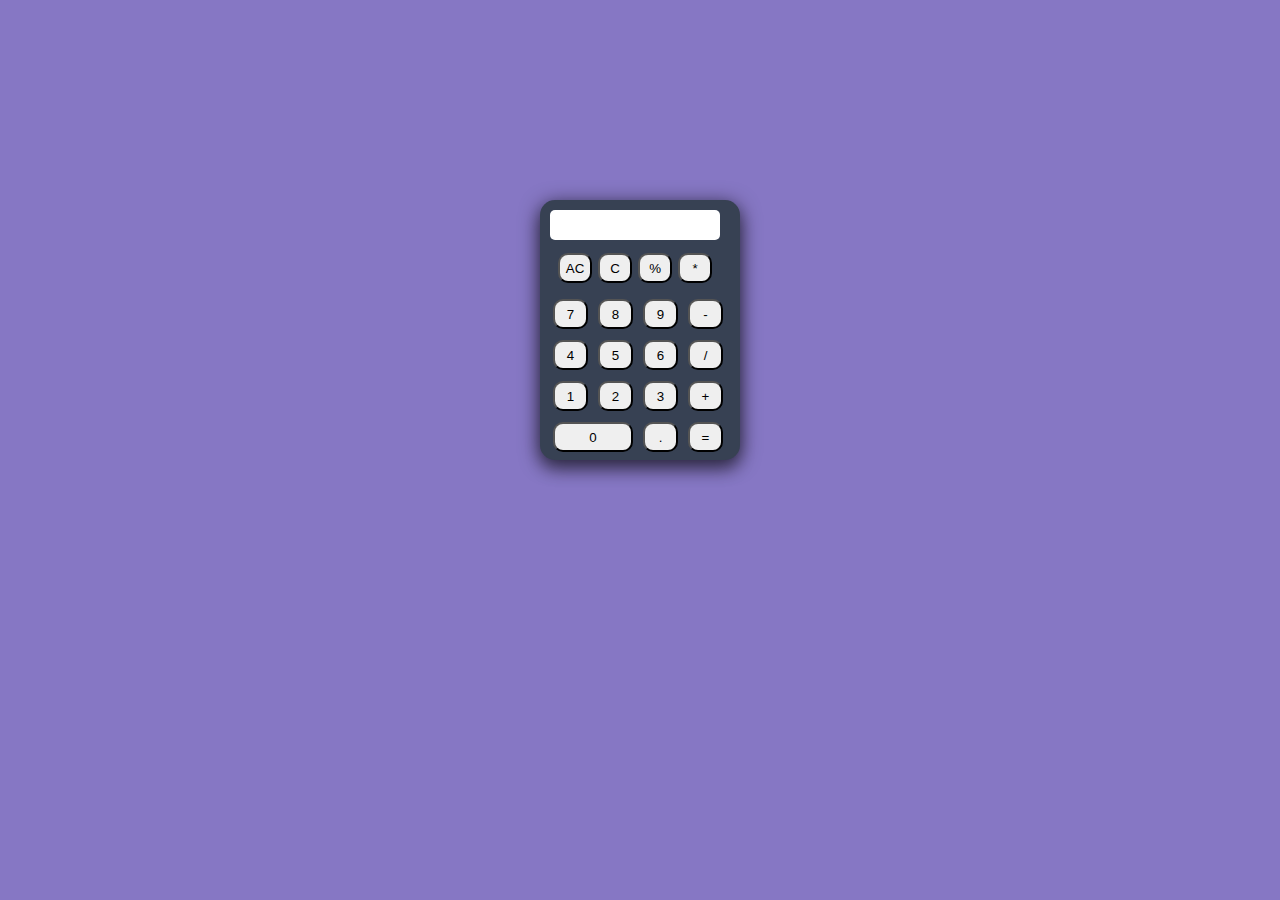
<file: Calculator/Index.html>
<!DOCTYPE html>
<html lang="en">
  <head>
    <meta charset="UTF-8" />
    <meta name="viewport" content="width=device-width, initial-scale=1.0" />
    <title>Calculetar</title>
    <link href="./Index.css" rel="stylesheet" />
  </head>
  <body>
    <div class="contener">
      <input type="text" id="data" />
      <div class="fitures">
        <button class="number">AC</button>
        <button class="number">C</button>
        <button class="number">%</button>
        <button class="number">*</button>
      </div>
      <div class="number_div">
        <button class="number num1">7</button>
        <button class="number num2">8</button>
        <button class="number num3">9</button>
        <button class="number num*">-</button>
      </div>
      <div class="number_div">
        <button class="number num5">4</button>
        <button class="number num6">5</button>
        <button class="number num7">6</button>
        <button class="number num-">/</button>
      </div>
      <div class="number_div">
        <button class="number num9">1</button>
        <button class="number num">2</button>
        <button class="number num0">3</button>
        <button class="number num">+</button>
      </div>
      <div class="number_div">
        <button class="number numo">0</button>
        <button class="number num.">.</button>
        <button class="number num.">=</button>
      </div>
    </div>

    <script src="./Index.js"></script>
  </body>
</html>
</file>
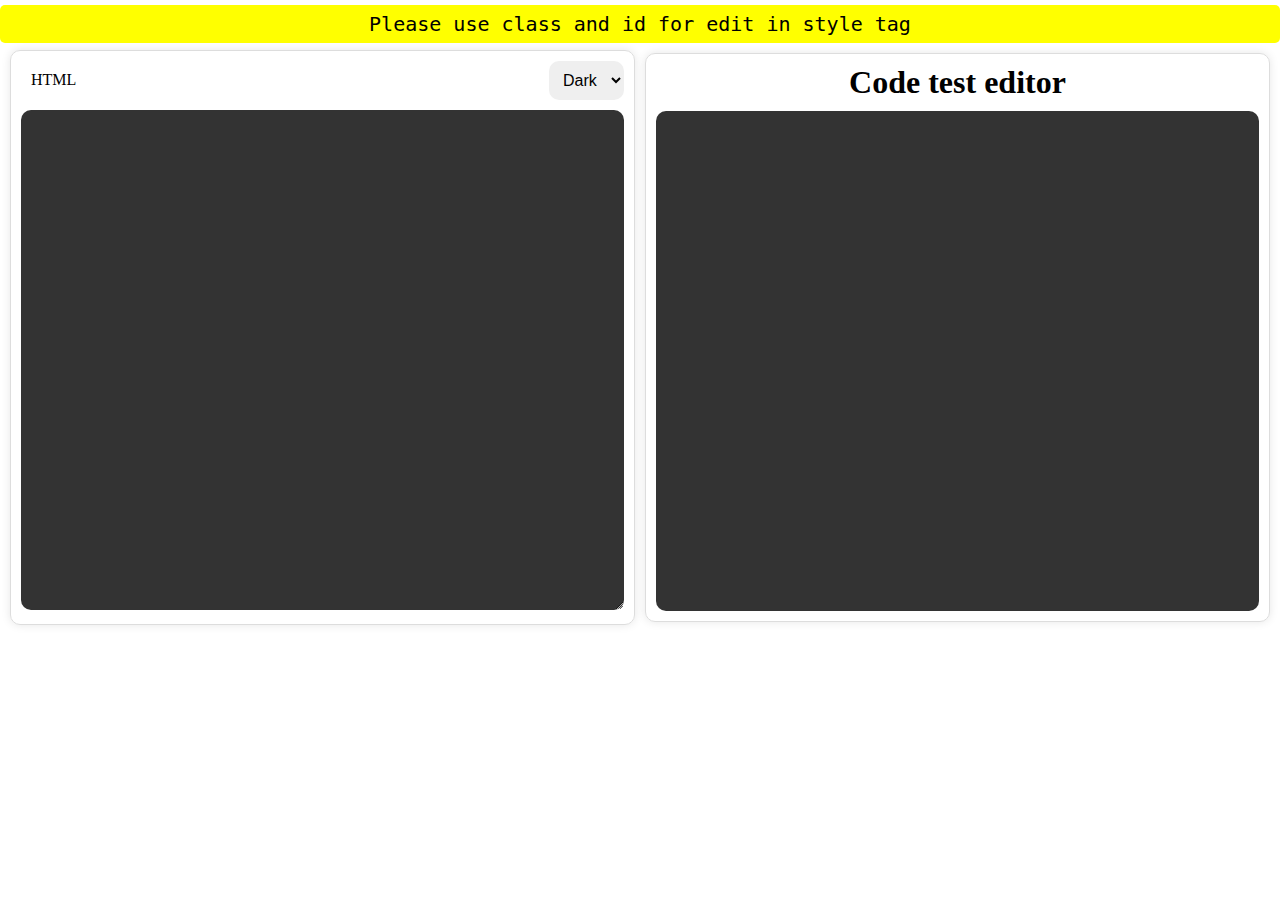
<file: CodeEditore/Index.html>
<!DOCTYPE html>
<html lang="en">
  <head>
    <meta charset="UTF-8" />
    <meta name="viewport" content="width=device-width, initial-scale=1.0" />
    <title>Code Editor</title>
    <link rel="stylesheet" href="./Style.css" />
  </head>
  <body>
    <div class="alert">
      <p class="msg">Please use class and id for edit in style tag</p>
    </div>
    <div class="editor-container">
      <div class="editor-header">
        <div id="language-select">
          <option value="html">HTML</option>
        </div>
        <select id="theme-select">
          <option value="dark">Dark</option>
          <option value="light">Light</option>
        </select>
      </div>
      <textarea id="code-editor" spellcheck="false" class="dark"> </textarea>
    </div>
    <div class="editor-container">
      <div class="result-header">
        <h1 class="name">Code test editor</h1>
      </div>
      <div id="result-editor" spellcheck="false" class="dark"></div>
    </div>

    <script src="./js.js"></script>
  </body>
</html>
</file>
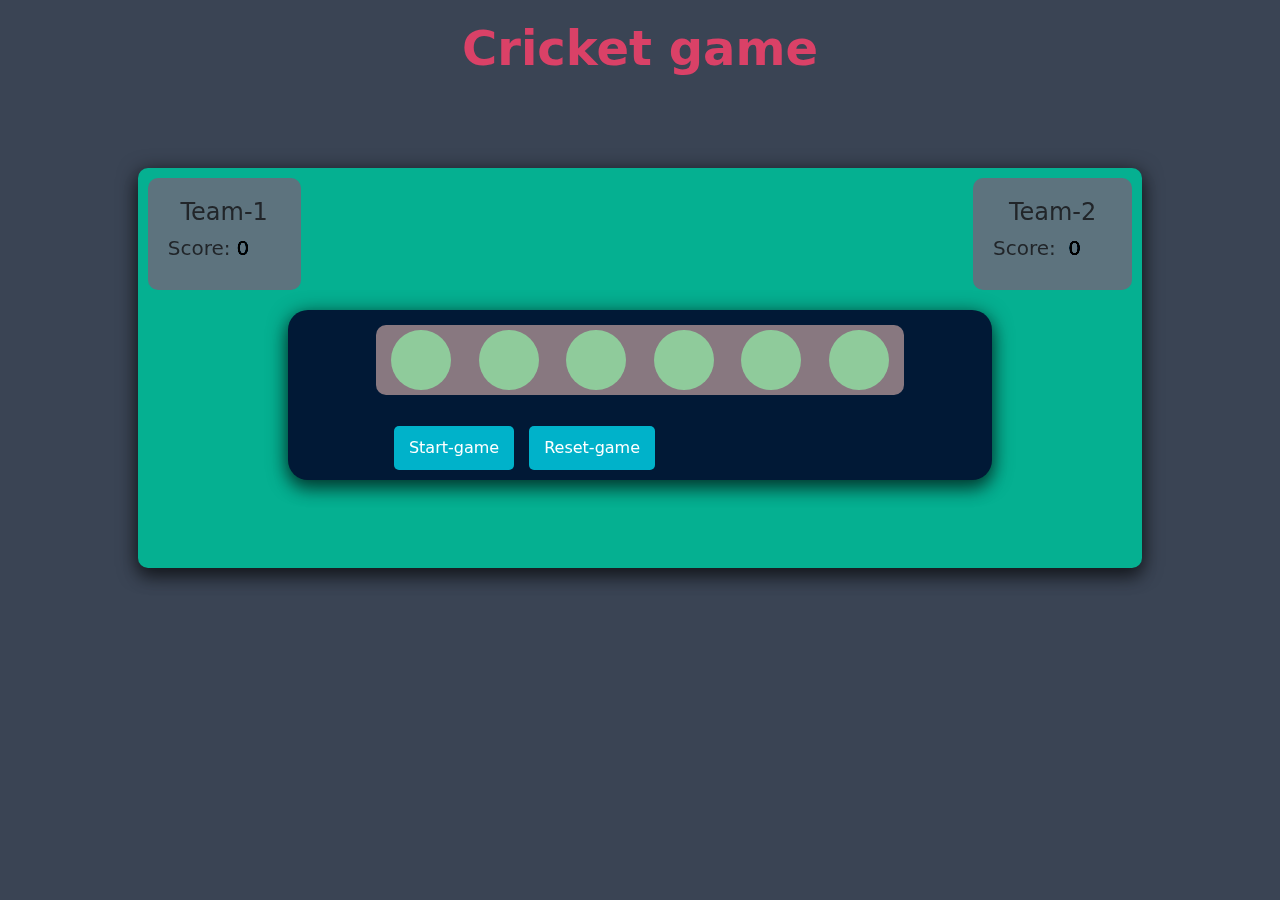
<file: cricket/index.html>
<!DOCTYPE html>
<html lang="en">
  <head>
    <meta charset="UTF-8" />
    <script src="https://ajax.googleapis.com/ajax/libs/jquery/3.7.1/jquery.min.js"></script>
    <meta name="viewport" content="width=device-width, initial-scale=1.0" />
    <link
      href="https://cdn.jsdelivr.net/npm/bootstrap@5.3.3/dist/css/bootstrap.min.css"
      rel="stylesheet"
      integrity="sha384-QWTKZyjpPEjISv5WaRU9OFeRpok6YctnYmDr5pNlyT2bRjXh0JMhjY6hW+ALEwIH"
      crossorigin="anonymous"
    />
    <link rel="stylesheet" href="./style.css" />
    <title>Cricket-game</title>
  </head>
  <body>

    <h1 class="game_name">Cricket game</h1>
    <div class="game container">
      <div class="winner_box d-none">
        <div class="winner_team_box">
          <h4>Winner</h4>
          <h5 class="winner_name"></h5>
          <div class="new_game">
            <button class="restart_game" >Start new game</button>
          </div>
        </div>
      </div>
      <div class="game-board">
        <div class="teams">
          <div class="board-row">
            <div class="first_team">
              <h4>Team-1</h4>
              <h5>Score:<input class="team-1_score" value="0"></input></h5>
            </div>
          </div>
          
          <div class="board-row">
            <div class="first_team">
              <h4>Team-2</h4>
              <h5>Score: <input class="team-2_score" value="0"></input></h5>
            </div>
          </div>
        </div>
        <div class="row">
          <div class="score_board">
            <input class="pointes score1" value="" disabled></input>
            <input class="pointes score2" value="" disabled></input>
            <input class="pointes score3" value="" disabled></input>
            <input class="pointes score4" value="" disabled></input>
            <input class="pointes score5" value="" disabled></input>
            <input class="pointes score6" value="" disabled></input>
          </div>
          <div class="play_btn_box">
            <button class="play_btn">Start-game</button>
            <button class="reset_btn">Reset-game</button>
          </div>
        </div>
      </div>
    </div>

    <script
      src="https://cdn.jsdelivr.net/npm/bootstrap@5.3.3/dist/js/bootstrap.bundle.min.js"
      integrity="sha384-YvpcrYf0tY3lHB60NNkmXc5s9fDVZLESaAA55NDzOxhy9GkcIdslK1eN7N6jIeHz"
      crossorigin="anonymous"
    ></script>
    <script src="./js.js"></script>
  </body>
</html>
</file>
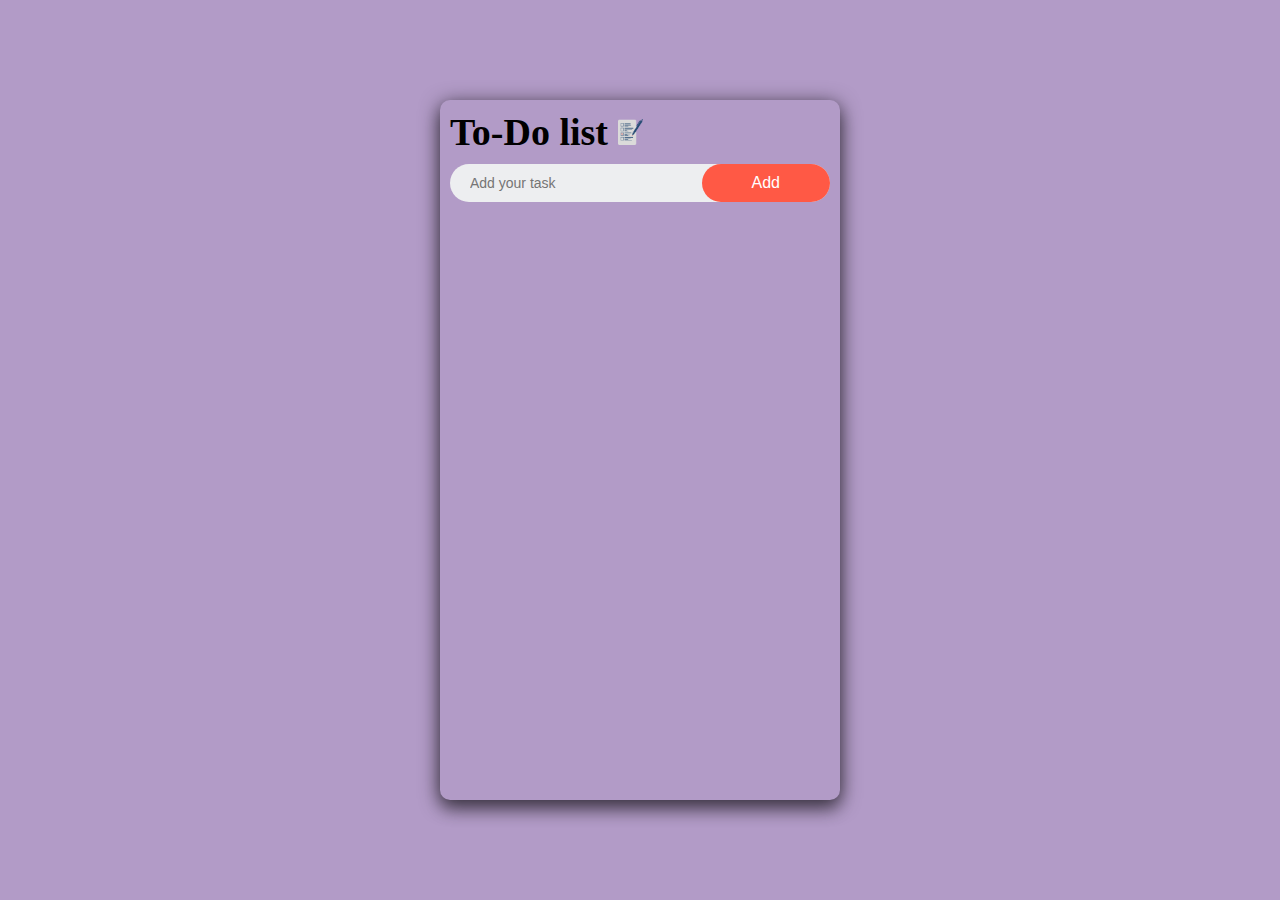
<file: To-do list/index.html>
<!DOCTYPE html>
<html lang="en">
  <head>
    <meta charset="UTF-8" />
    <meta name="viewport" content="width=device-width, initial-scale=1.0" />
    <title>To-do list</title>
    <link rel="icon" type="image/png" href="images/1.png" />
    <script src="https://ajax.googleapis.com/ajax/libs/jquery/3.7.1/jquery.min.js"></script>
    <link rel="stylesheet" href="./style.css" />
  </head>
  <body>
    <div id="container">
      <div class="to-do-list">
        <h1>To-Do list <img src="images/1.png" /></h1>
        <div class="row">
          <input type="text" placeholder="Add your task" />
          <button id="addbtn">Add</button>
        </div>
        <div class="list_item">
          <ul class="list"></ul>
        </div>
      </div>
    </div>
    <script src="./js.js"></script>
  </body>
</html>
</file>
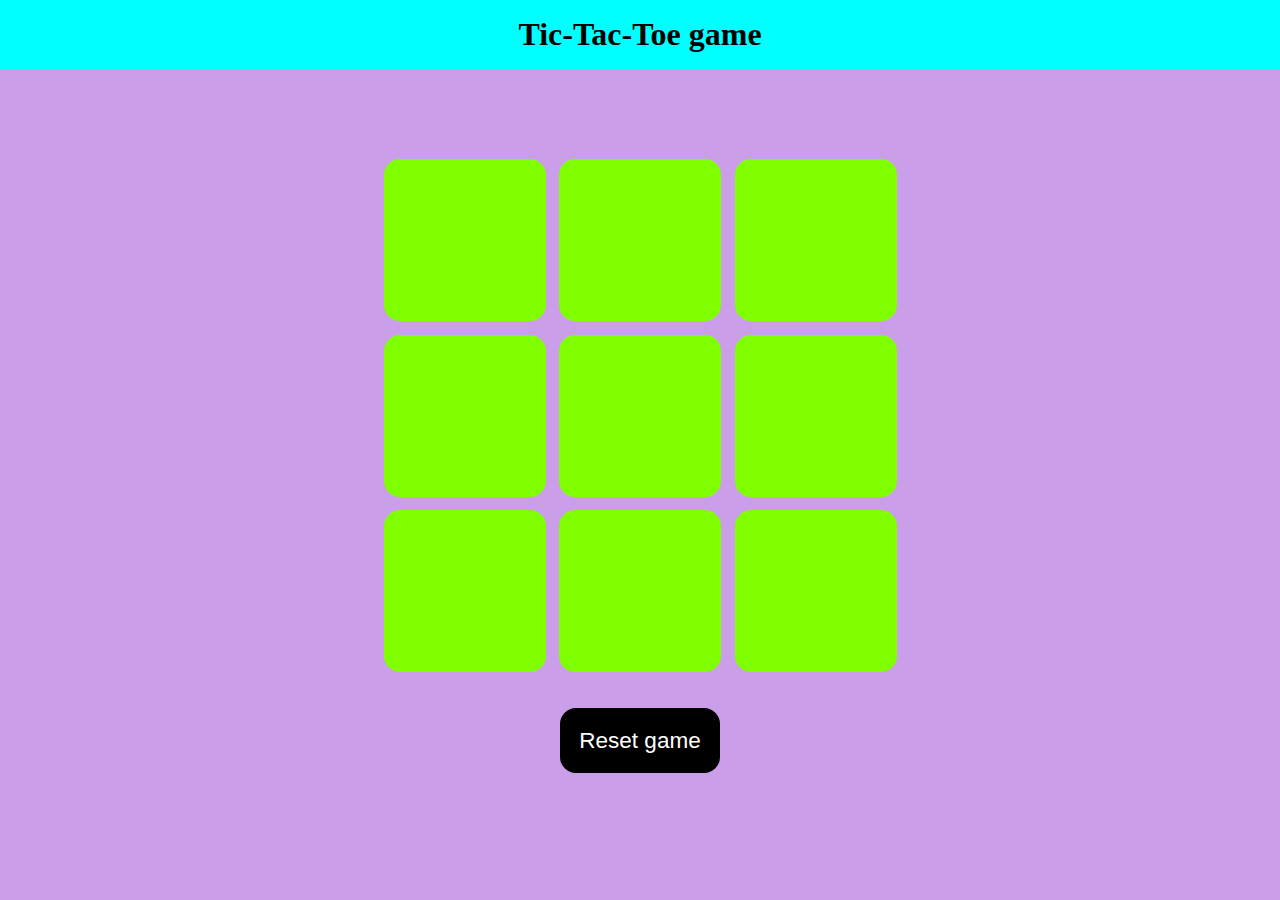
<file: Tic tac toe game/Tic tac toe.html>
<!DOCTYPE html>
<html lang="en">
  <head>
    <meta charset="UTF-8" />
    <meta name="viewport" content="width=device-width, initial-scale=1.0" />
    <title>Tic Tac Toe game</title>
    <link rel="stylesheet" href="./style.css" />
  </head>
  <body>
    <h1 class="game_name">Tic-Tac-Toe game</h1>
    <div class="winner_box hide">
      <h1 class="winner_name">Winner</h1>
      <p class="winner_msg"></p>
      <button class="new_game">New game</button>
    </div>
    <div class="container">
      <div class="game_board">
        <button class="box"></button>
        <button class="box"></button>
        <button class="box"></button>
        <button class="box"></button>
        <button class="box"></button>
        <button class="box"></button>
        <button class="box"></button>
        <button class="box"></button>
        <button class="box"></button>
      </div>
      <button class="resetbtn">Reset game</button>
    </div>

    <script src="./js.js"></script>
  </body>
</html>
</file>
<file: Calculator/Index.css>
* {
  padding: 0;
  margin: 0;
  box-sizing: border-box;
}

body {
  background-color: rgba(56, 31, 158, 0.608);
}

.contener {
  width: 200px;
  height: auto;
  /* border: 2px solid black; */
  border-radius: 15px;
  padding: 5px 5px 5px 10px;
  margin: 200px auto;
  display: grid;
  background-color: rgb(55, 65, 83);
  box-shadow: 0 4px 20px rgba(0, 0, 0, 0.7), 0 12px 15px rgba(0, 0, 0, 0.22);
}

input {
  margin: 5px 0 5px 0;
  outline: none;
  border-radius: 5px;
  border: none;
  width: 92%;
  height: 30px;
  padding-left: 10px;
}

.number {
  width: 35px;
  height: 30px;
  margin: 3px;
  border-radius: 10px;
  cursor: pointer;
}

.fitures {
  width: 92%;
  display: flex;
  justify-content: space-between;
  padding: 5px;
}

.fture {
  width: 35px;
  height: 25px;
}

.number_div {
  width: 100%;
  margin-top: 5px;
}

.numo {
  width: 80px;
}
</file>
<file: CodeEditore/Style.css>
* {
  padding: 0;
  margin: 0;
  box-sizing: border-box;
}

body {
  display: flex;
  justify-content: center;
  align-items: center;
  gap: 10px;
  padding: 10px;
  position: relative;
}

.alert {
  position: absolute;
  top: 5px;
  background-color: yellow;
  width: 100%;
  text-align: center;
  padding: 7px;
  font-size: 20px;
  border-radius: 5px;
  font-family: monospace;
}
.editor-container {
  width: 80%;
  margin: 40px auto;
  padding: 10px;
  border: 1px solid #ddd;
  border-radius: 10px;
  box-shadow: 0 0 10px rgba(0, 0, 0, 0.1);
}

.editor-header {
  display: flex;
  justify-content: space-between;
  margin-bottom: 10px;
}

#language-select,
#theme-select {
  padding: 10px;
  border: none;
  border-radius: 10px;
  font-size: 16px;
}

#code-editor,
#result-editor {
  width: 100%;
  height: 500px;
  padding: 20px;
  font-size: 16px;
  font-family: monospace;
  border: none;
  border-radius: 10px;
  resize: vertical;
}

.light {
  background-color: #f9f9f9;
  color: #333;
}

.dark {
  background-color: #333;
  color: #fff;
}

.result-header {
  display: flex;
  justify-content: center;
  margin-bottom: 10px;
}
</file>
<file: cricket/style.css>
* {
  margin: 0;
  padding: 0;
  box-sizing: border-box;
}

body {
  width: 100vw;
  /* height: 100vh; */
  background-color: #3a4454;
}

.game_name {
  text-align: center;
  margin-top: 20px;
  font-weight: 700;
  font-size: 48px;
  color: #da4167;
}
.container {
  display: flex;
  justify-content: center;
  align-items: center;
  margin: 90px auto;
  border-radius: 20px;
  position: relative;
}

.game-board {
  width: 90%;
  height: 400px;
  border-radius: 10px;
  background-color: #05b091;
  box-shadow: 0 4px 20px rgba(0, 0, 0, 0.7), 0 12px 15px rgba(0, 0, 0, 0.22);
}

.row {
  width: 70%;
  height: 170px;
  border-radius: 20px;
  margin: 10px auto;
  background-color: #011936;
  box-shadow: 0 4px 20px rgba(0, 0, 0, 0.7), 0 12px 15px rgba(0, 0, 0, 0.22);
}
.score_board {
  width: 75%;
  height: 70px;
  border-radius: 10px;
  margin: 15px auto;
  background-color: #887880;
  padding: 15px;
  display: flex;
  justify-content: space-between;
  align-items: center;
}

.pointes {
  width: 12%;
  height: 60px;
  background-color: #8fcb9b;
  border-radius: 50%;
  font-size: 28px;
  font-weight: 700;
  color: black;
  text-align: center;
  border: none;
}

.play_btn_box {
  width: 70%;
  margin: 0 auto;
  display: flex;
  margin-top: -30px;
  padding: 25px 0 10px;
}

.play_btn,
.reset_btn {
  padding: 0px 15px;
  margin-right: 15px;
  border: none;
  background-color: #00b2ca;
  color: white;
  border-radius: 5px;
  font-size: 16px;
}

.teams {
  display: flex;
  justify-content: space-between;
}

.board-row {
  max-width: 400px;
  float: left;
  padding: 10px;
  text-align: center;
}

.first_team {
  padding: 20px;
  background-color: #5d737e;
  border-radius: 10px;
}

.team-1_score,
.team-2_score {
  border: none;
  width: 50px;
  margin-left: 00px;
  padding: 2px 6px;
  mix-blend-mode: color-burn;
}

.winner_box {
  position: absolute;
  border-radius: 20px;
  width: 100%;
  height: 100%;
  display: flex;
  justify-content: center;
  align-items: center;
  background-color: #011936ea;
  z-index: 100;
}

.winner_team_box {
  width: 60%;
  height: 70%;
  background-color: #da4167;
  border-radius: 10px;
  display: flex;
  justify-content: center;
  align-items: center;
  flex-direction: column;
}

.new_game {
  width: 100%;
  margin-top: 10px;
  padding: 30px;
  display: flex;
  justify-content: center;
  align-items: center;
}

.restart_game {
  border: none;
  padding: 10px;
  border-radius: 10px;
  font-size: 16px;
  font-weight: 700;
  background-color: #011936;
  color: wheat;
}
</file>
<file: To-do list/style.css>
* {
  margin: 0;
  padding: 0;
  box-sizing: border-box;
}
#container {
  width: 100vw;
  height: 100vh;
  background-color: rgba(108, 65, 148, 0.524);
  display: flex;
  justify-content: center;
}

.to-do-list {
  width: 400px;
  height: auto;
  margin: 100px auto;
  box-shadow: 0 4px 20px rgba(0, 0, 0, 0.7), 0 12px 15px rgba(0, 0, 0, 0.22);
  padding: 10px;
  border-radius: 10px;
}

.to-do-list h1 {
  font-size: 38px;
  cursor: default;
}

.to-do-list img {
  width: 25px;
}

.row {
  margin: 10px 0;
  display: flex;
  align-items: center;
  justify-content: space-between;
  background-color: #edeef0;
  border-radius: 30px;
  padding-left: 20px;
}

.to-do-list input {
  flex: 1;
  border: none;
  outline: none;
  background: transparent;
  font-size: 14px;
  font-weight: 50px;
  padding-right: 10px;
}

button {
  border: none;
  outline: none;
  padding: 10px 50px;
  background: #ff5945;
  color: #fff;
  font-size: 16px;
  cursor: pointer;
  border-radius: 40px;
}

.list_item {
  overflow: hidden;
  overflow-y: auto;
  height: 364px;
}

ul li {
  font-size: 18px;
  font-weight: 600;
  list-style: none;
  cursor: pointer;
  padding: 12px 5px 8px 40px;
  position: relative;
  margin-left: 10px;
}

ul li.checked {
  text-decoration: line-through;
}

ul li.checked::before {
  content: "";
  position: absolute;
  border-color: #fff;
  border-style: solid;
  border-width: 0 2px 2px 0;
  top: 10px;
  left: 16px;
  transform: rotate(45deg);
  height: 15px;
  width: 7px;
}
</file>
<file: Tic tac toe game/style.css>
* {
  margin: 0;
  padding: 0;
  box-sizing: border-box;
}
body {
  text-align: center;
  background-color: #ca9ee8;
}

.hide {
  display: none !important;
}
.game_name {
  background-color: aqua;
  padding: 1rem;
}

.winner_box {
  height: 88vh;
  line-height: 10vmin;
  display: flex;
  justify-content: center;
  align-items: center;
  flex-direction: column;
}

.winner_msg {
  font-size: 1.2rem;
  font-weight: bold;
  color: white;
}

.new_game {
  margin-top: 6vmin;
}

.container {
  height: 70vh;
  display: flex;
  justify-content: center;
  align-items: center;
  flex-direction: column;
  gap: 4vmin;
  margin-top: 8vmin;
}

.game_board {
  height: 60vmin;
  width: 60vmin;
  display: flex;
  justify-content: center;
  align-items: center;
  flex-wrap: wrap;
  margin-top: 20px;
  gap: 1.5vmin;
}

.box {
  height: 18vmin;
  width: 18vmin;
  background-color: chartreuse;
  border: none;
  display: flex;
  justify-content: center;
  align-items: center;
  border-radius: 1rem;
  font-size: 10vmin;
  color: rgb(18, 192, 212);
}

.box:hover {
  cursor: pointer;
}

.resetbtn,
.new_game {
  background-color: black;
  cursor: pointer;
  color: white;
  border: none;
  padding: 1.2rem;
  border-radius: 1rem;
  font-size: 2.5vmin;
}
</file>
